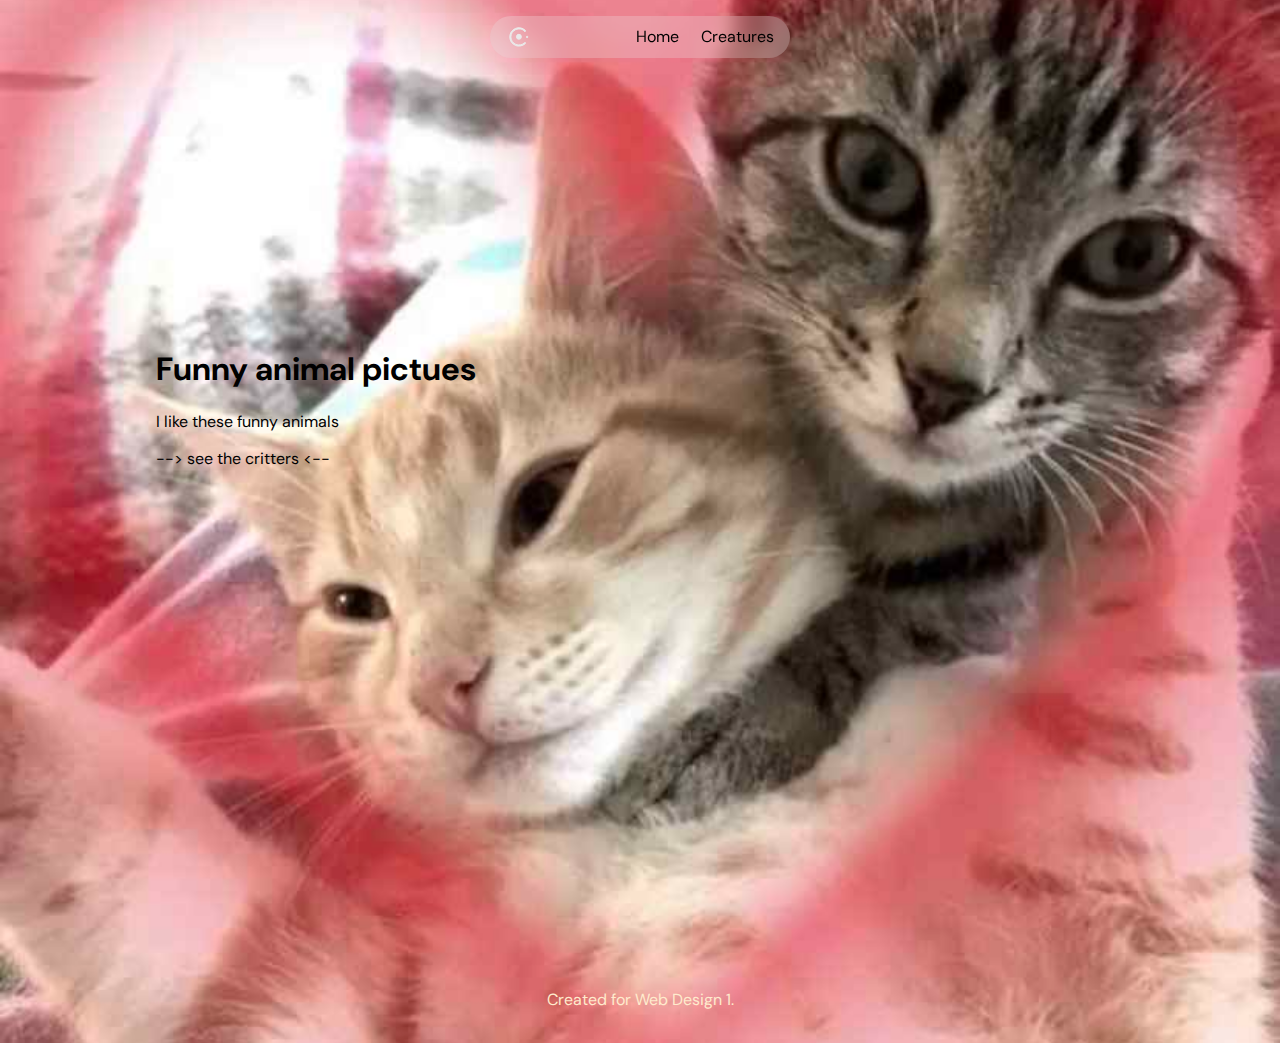
<file: index.html>
<!-- COLLECTION -->

<!DOCTYPE html>
<head>
  <title>Collection</title>
  <meta name="viewport" content="width=device-width, initial-scale=1">
  <link rel="stylesheet" href="styles.css">
  <link rel="preconnect" href="https://fonts.googleapis.com">
<link rel="preconnect" href="https://fonts.gstatic.com" crossorigin>
<link href="https://fonts.googleapis.com/css2?family=DM+Sans:ital,opsz,wght@0,9..40,100..1000;1,9..40,100..1000&display=swap" rel="stylesheet">
</head>


<body class="home">



  <!-- HEADER -->
  <header>

    <img src="images/collection-icon.svg" alt="collection icon"> 

      <a href="index.html">Home</a>
      <a href="creatures.html">Creatures</a>
  </header>



  <!-- MAIN CONTENT-->
  <main>

    <h1> Funny animal pictues </h1>
    <p> I like these funny animals </p>
    <a href="creatures.html" class="button"> --> see the critters <--</a>
  

  </main>



  <!-- FOOTER -->
  <footer>
    <p>Created for Web Design 1.</p>
  </footer>



</body>
</file>
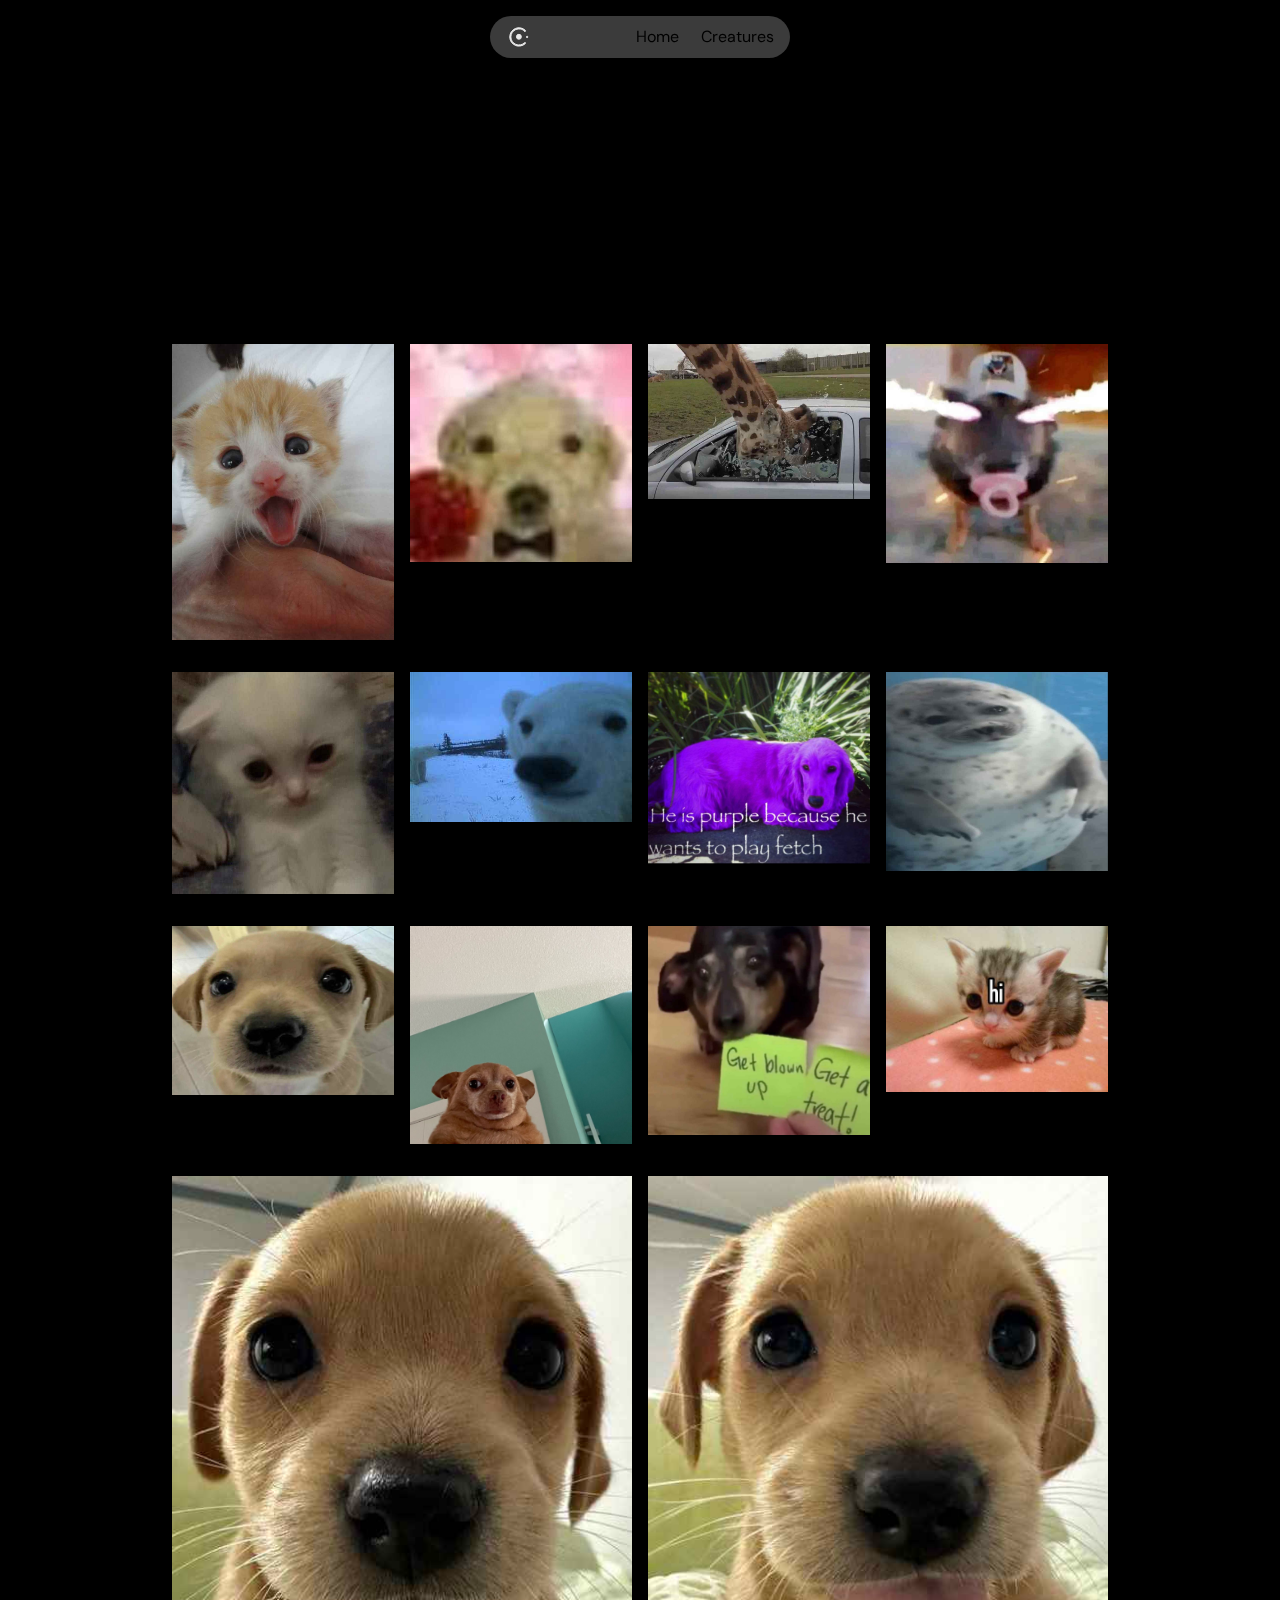
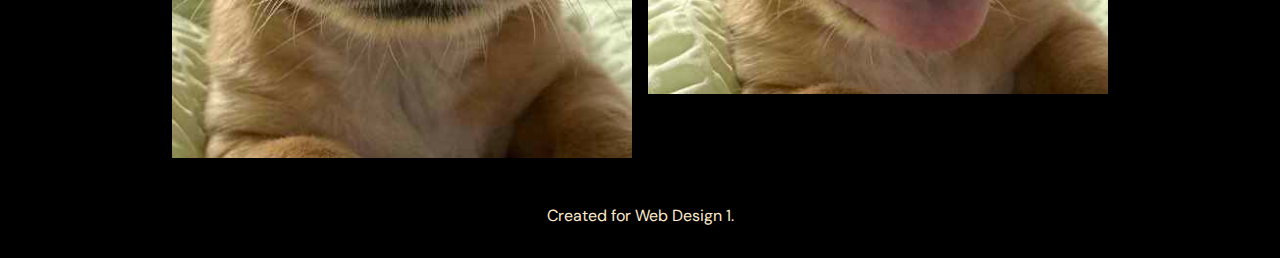
<file: creatures.html>
<!-- COLLECTION -->

<!DOCTYPE html>
<head>
  <title>The Creatures</title>
  <meta name="viewport" content="width=device-width, initial-scale=1">
  <link rel="stylesheet" href="styles.css">
  <link rel="preconnect" href="https://fonts.googleapis.com">
<link rel="preconnect" href="https://fonts.gstatic.com" crossorigin>
<link href="https://fonts.googleapis.com/css2?family=DM+Sans:ital,opsz,wght@0,9..40,100..1000;1,9..40,100..1000&display=swap" rel="stylesheet">
</head>


<body class="">



  <!-- HEADER -->
  <header>

    <img src="images/collection-icon.svg" alt="collection icon"> 

      <a href="index.html">Home</a>
      <a href="creatures.html">Creatures</a>
  </header>



 <!--  MAIN CONTENT -->
  <main>
    

    <div class="grid">

        <img src="images/ahhh.jpg" alt="ahhh">
        <img src="images/flowers.jpg" alt="flowers">
        <img src="images/giraffe.jpg" alt="giraffe">
        <img src="images/lazerdog.jpg" alt="lazerdog">
    </div> 

    <div class="grid">

      <img src="images/meow.jpg" alt="meow">
      <img src="images/polarbear.jpg" alt="polarbear">
      <img src="images/purple.jpg" alt="purple">
      <img src="images/seal.jpg" alt="seal">
  </div> 

  <div class="grid">

    <img src="images/big ole eyes.jpg" alt="big ole eyes">
    <img src="images/erm.png" alt="erm">
    <img src="images/get blown up.jpg" alt="get blown up">
    <img src="images/hi.jpg" alt="hi">
</div> 

<div class="grid">

  <img src="images/one.jpg" alt="one">
  <img src="images/two.jpg" alt="two">
</div> 

<div>
  
     
  </main>



  <!-- FOOTER -->
  <footer>
    <p>Created for Web Design 1.</p>
  </footer>



</body>
</file>
<file: styles.css>
/* COLLECTION */


* {
  box-sizing: border-box;
}

body {
  background: #000000;
  color: #000000;
  margin: 0;
  padding: 0; 
  line-height: 1.3;
  font-size: 16px;
  min-height: 100vh;
  max-width: 100vw;
  font-family: "DM Sans", sans-serif;
}

img {
  max-width: 100%;
}

.home{
background-image: url(images/inlove.jpg);
background-size: cover;
background-position: center;

}

main {
  min-height: 100vh;
  max-width: 1000px;
  margin: 0 auto;
  padding-left: 16px;
  padding-right: 16px;
  padding-top: 30vh;
}

footer {
  text-align: center;
  color: blanchedalmond;
  padding: 16px;
}

header {
  background-color: rgba(234, 234, 234, 25%);
  max-width: 300px;
  margin: 0 auto;
  margin-top: 16px;
  padding: 8px 16px;
  border-radius: 36px;
  backdrop-filter: blur(8px);
  position: sticky;
  top: 16px;
  display: grid;
  grid-template-columns: 2fr 1fr 1fr;
  align-items: center;
}

/* TYPOGRAPHY */

h1{

}

h2{

}

p {

}

a {
color: inherit;
text-decoration: none;

}

a:hover {
  color: #008CBA
}


/* grid
--------------------------------------------*/

.grid{

  display: grid;
  grid-template-columns: repeat(auto-fit, minmax(200px, 1fr) );
gap: 16px;
padding: 16px;
}

.imagehover { 
  display: block;
  width: 100%;
  height: auto;
}

.overlay {
  position: absolute;
  top: 0;
  bottom: 0;
  left: 0;
  right: 0;
  height: 100%;
  width: 100%;
  opacity: 0;
  transition: .5s ease;
  background-color: #008CBA;
}

.container:hover .overlay {
  opacity: 1;
}
</file>
